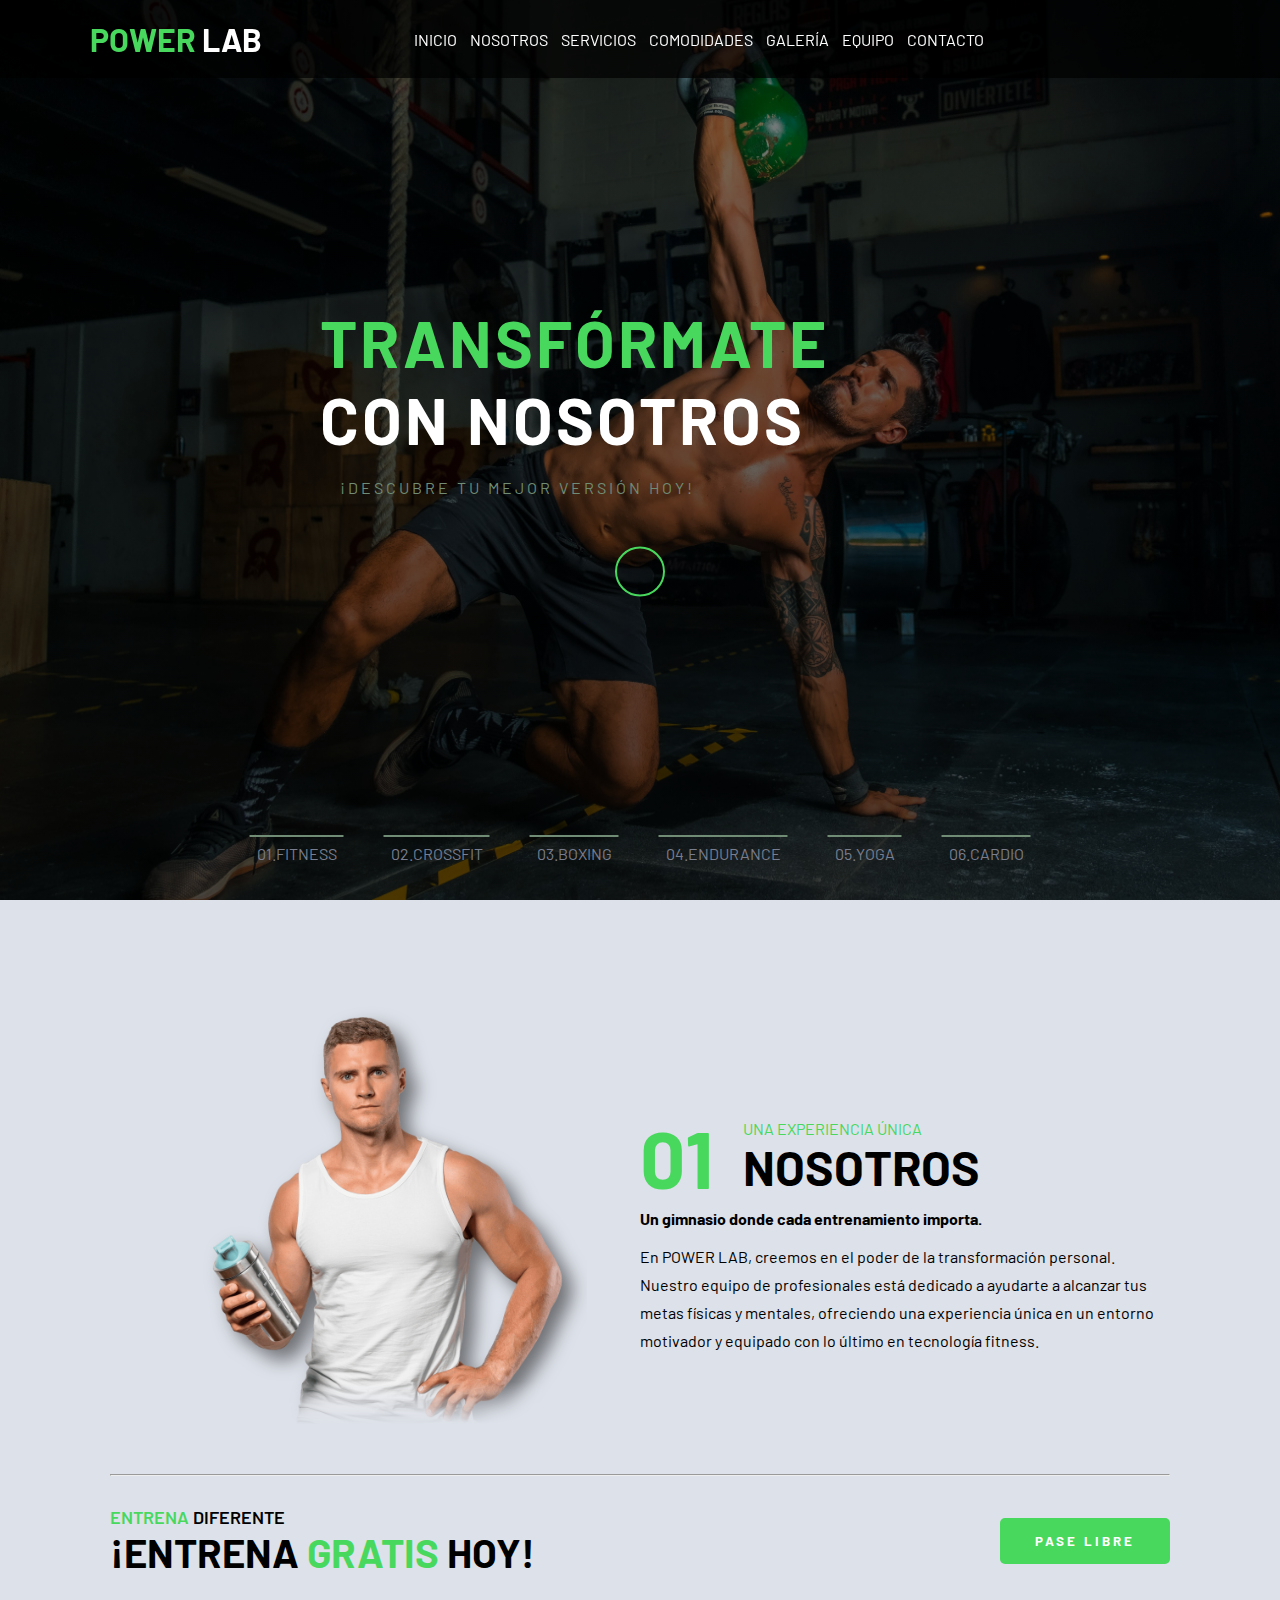
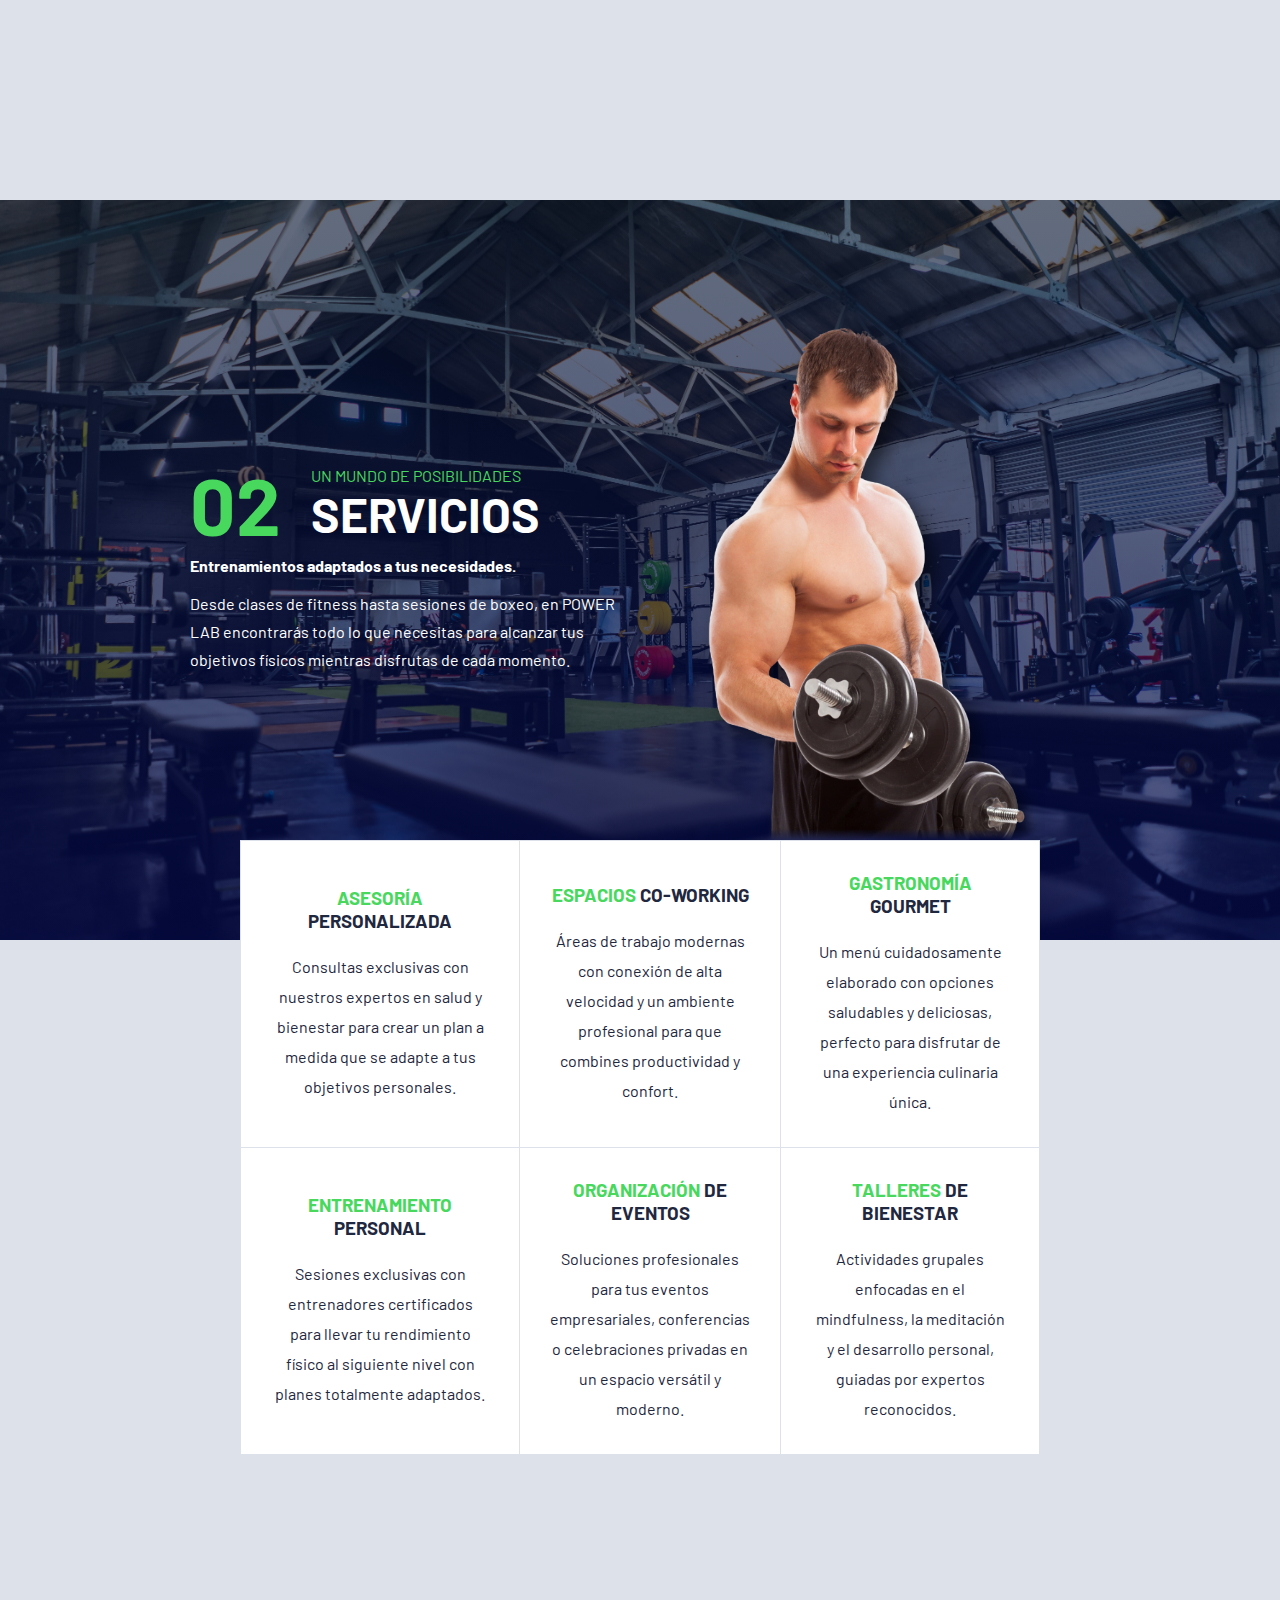
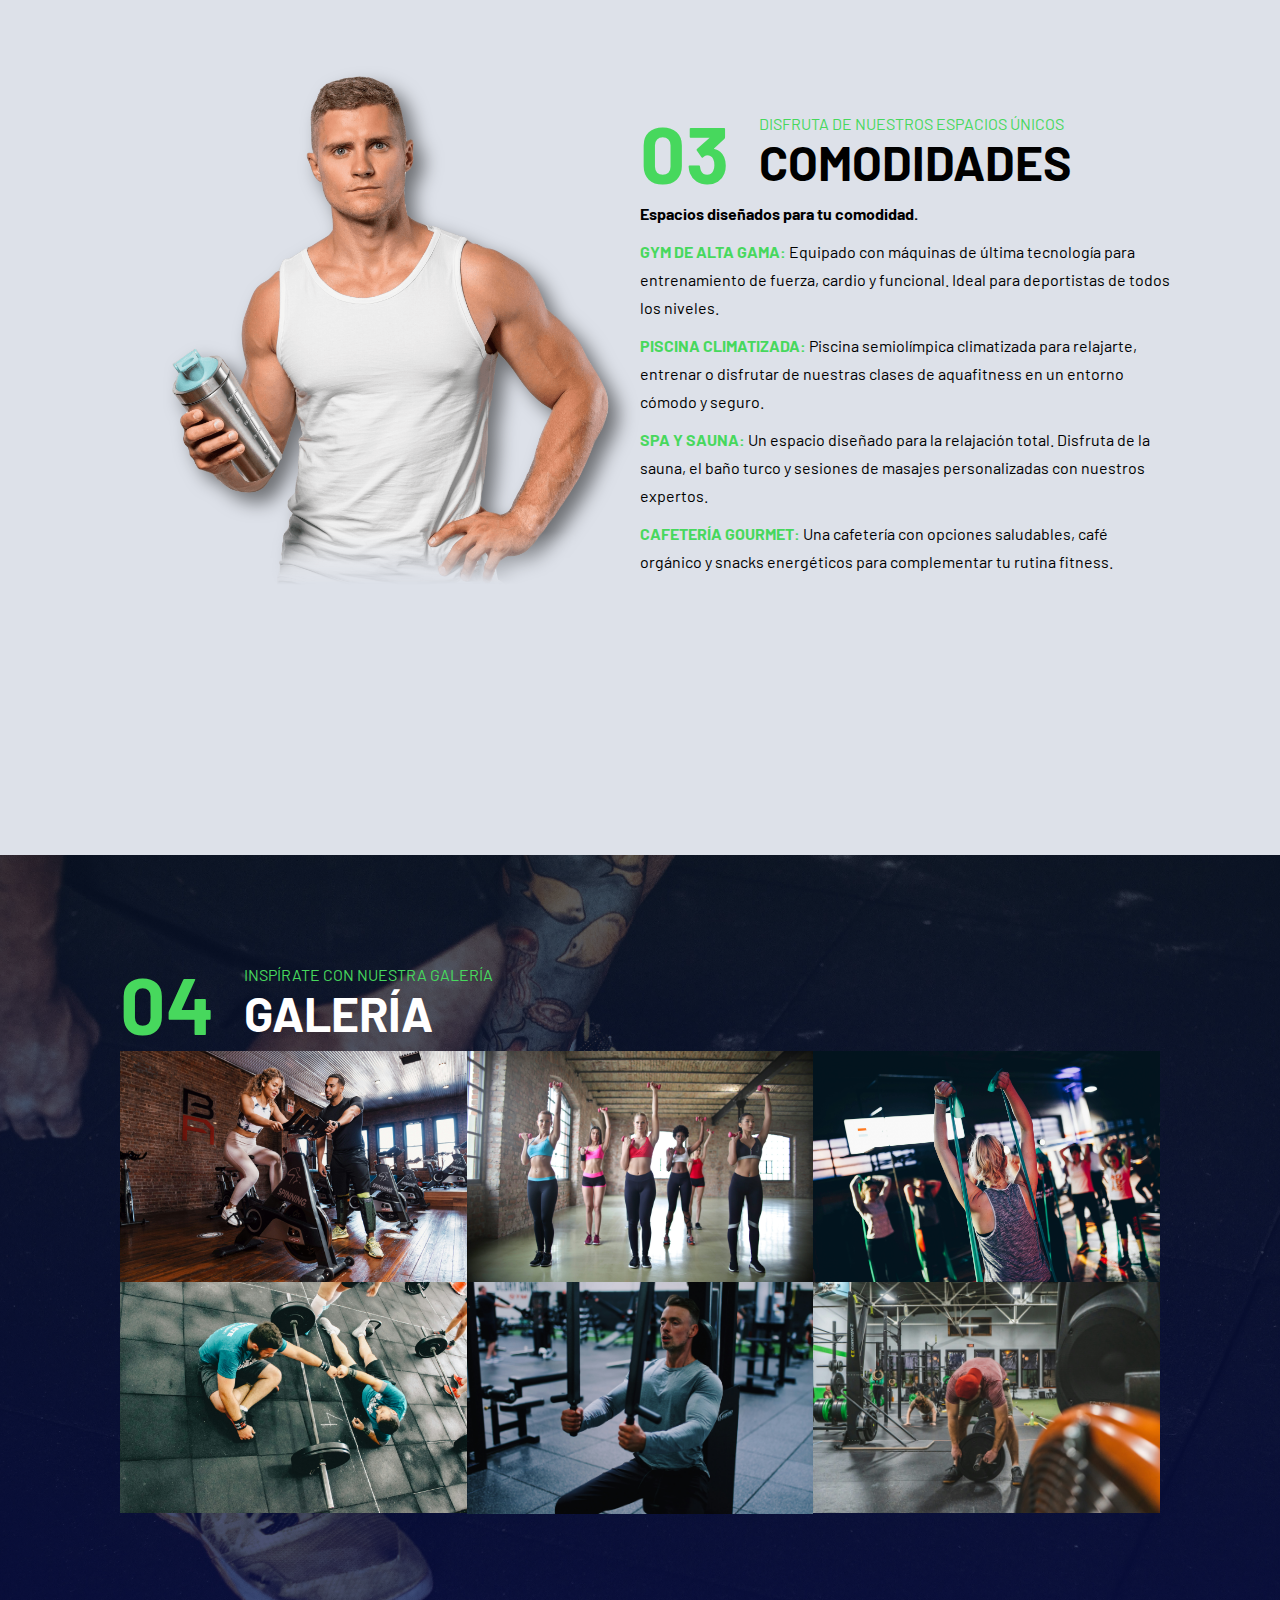
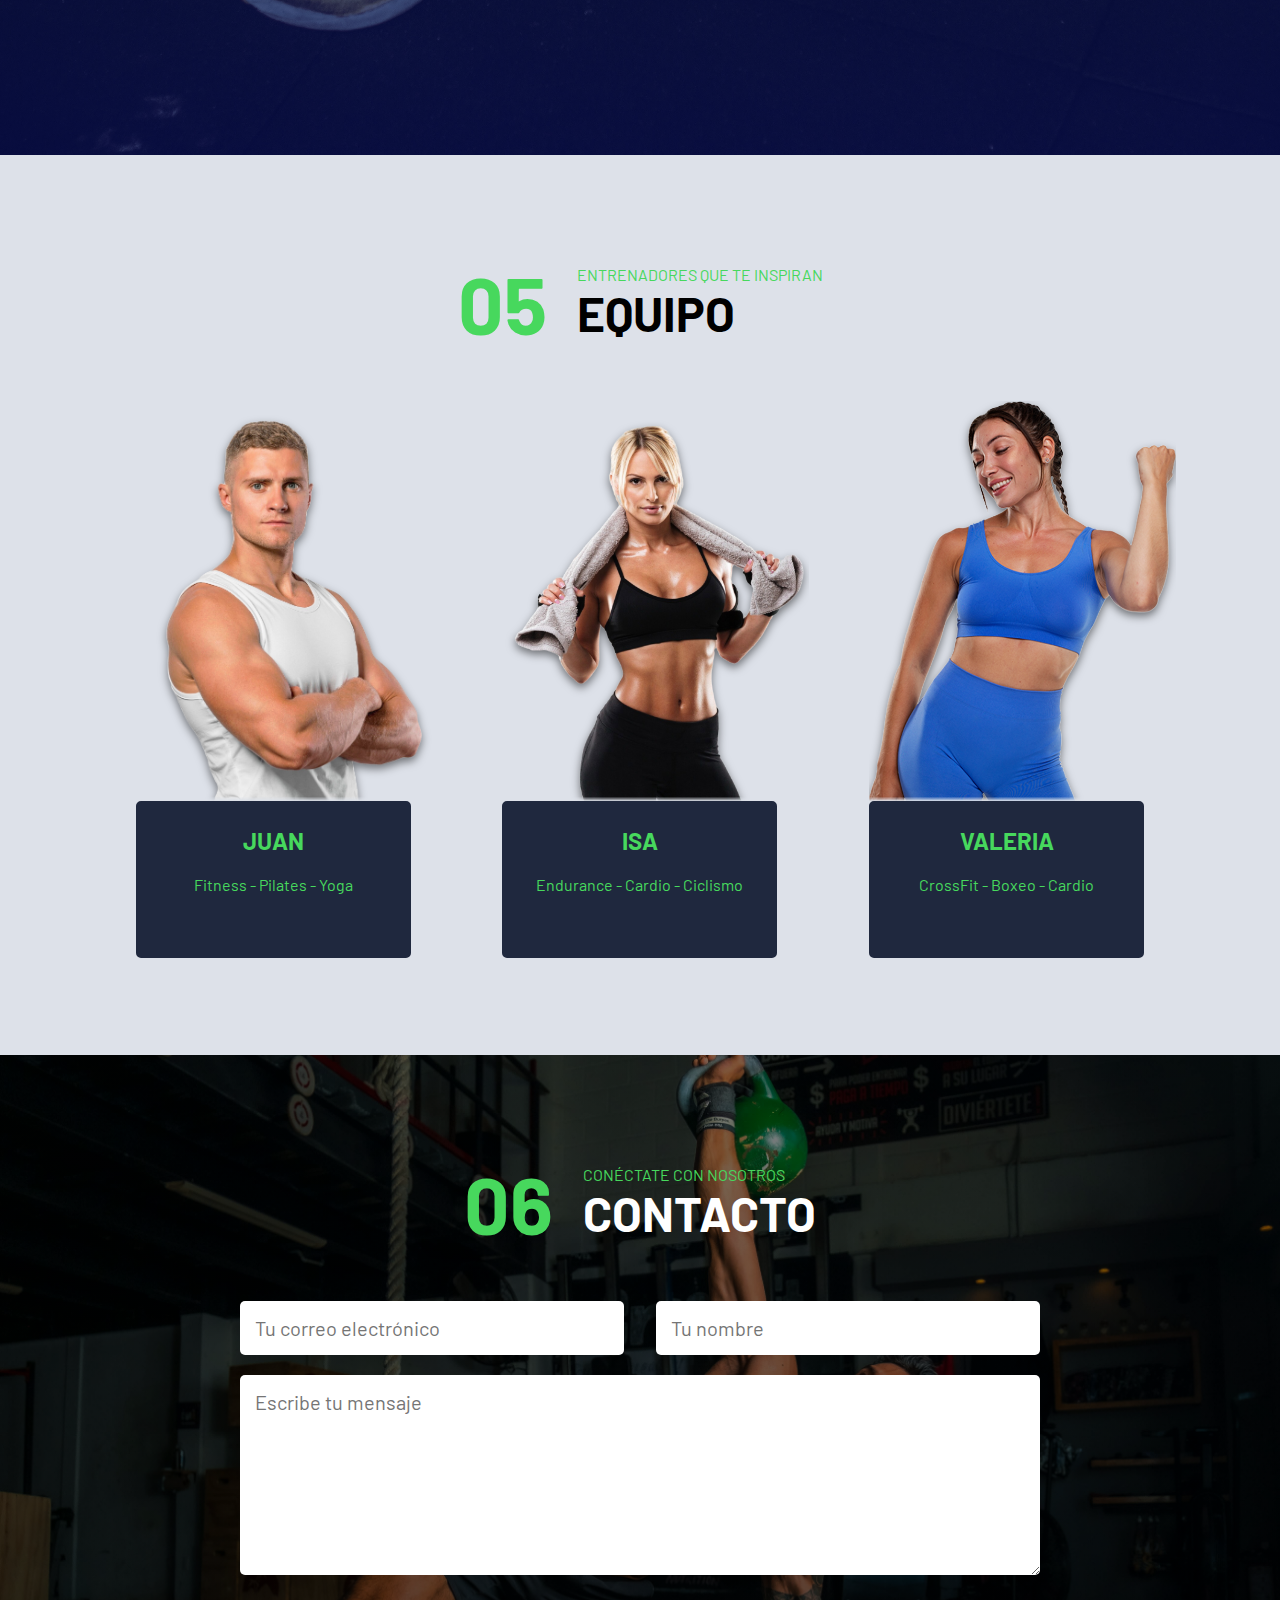
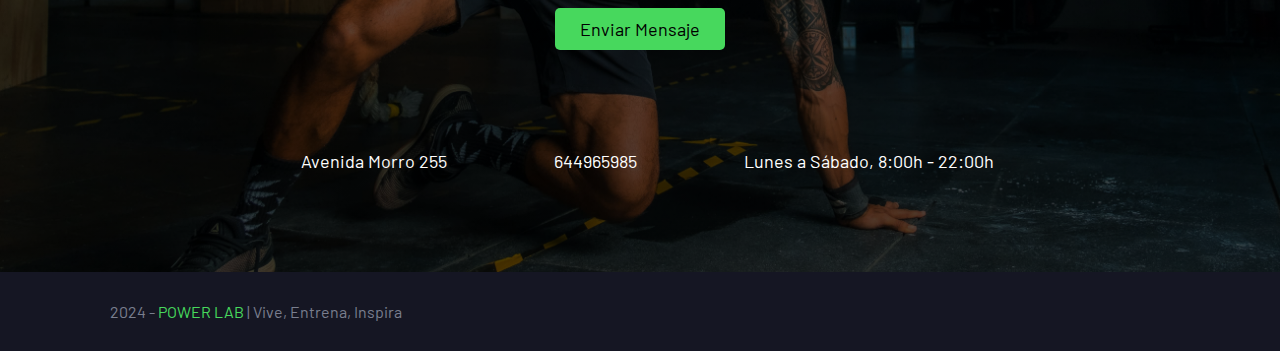
<file: index.html>
<!DOCTYPE html>
<html lang="es">
  <head>
    <meta charset="UTF-8" />
    <meta http-equiv="X-UA.Compatible" content="IE=edge" />
    <meta name="viewport" content="width=device-width, initial-scale=1.0" />
    <link
      rel="stylesheet"
      href="https://cdnjs.cloudflare.com/ajax/libs/font-awesome/6.7.1/css/all.min.css"
      integrity="sha512-5Hs3dF2AEPkpNAR7UiOHba+lRSJNeM2ECkwxUIxC1Q/FLycGTbNapWXB4tP889k5T5Ju8fs4b1P5z/iB4nMfSQ=="
      crossorigin="anonymous"
      referrerpolicy="no-referrer"
    />
    <link rel="stylesheet" href="styles.css" />
    <title>POWER LAB</title>
  </head>
  <body>
    <!-- MENU -->
    <div class="contenedor-header">
      <header>
        <h1><span class="txtVerde">POWER</span> LAB</h1>
        <nav id="nav">
          <a href="#inicio" onclick="seleccionar()">Inicio</a>
          <a href="#nosotros" onclick="seleccionar()">Nosotros</a>
          <a href="#servicios" onclick="seleccionar()">Servicios</a>
          <a href="#comodidades" onclick="seleccionar()">Comodidades</a>
          <a href="#galeria" onclick="seleccionar()">Galería</a>
          <a href="#equipo" onclick="seleccionar()">Equipo</a>
          <a href="#contacto" onclick="seleccionar()">Contacto</a>
        </nav>
        <div class="redes">
          <a href="https://www.facebook.com/" target="_blank"><i class="fa-brands fa-facebook-f"></i></a>
          <a href="https://x.com/" target="_blank"><i class="fa-brands fa-twitter"></i></a>
          <a href="https://www.instagram.com/" target="_blank"><i class="fa-brands fa-instagram"></i></a>
        </div>
        <div
          class="nav-responsive"
          id="icono-nav"
          onclick="mostrarOcultarMenu()"
        >
          <i class="fa-solid fa-bars"></i>
        </div>
      </header>
    </div>

    <!-- SECCION INICIO -->
    <section id="inicio" class="inicio">
      <div class="contenido-seccion">
        <div class="info">
          <h2><span class="txtVerde">TRANSFÓRMATE</span> CON NOSOTROS</h2>
          <p>¡Descubre tu mejor versión hoy!</p>
          <a href="#nosotros" class="btn-mas">
            <i class="fa-solid fa-circle-chevron-down"></i>
          </a>
        </div>
        <div class="opciones">
          <div class="opcion">01.FITNESS</div>
          <div class="opcion">02.CROSSFIT</div>
          <div class="opcion">03.BOXING</div>
          <div class="opcion">04.ENDURANCE</div>
          <div class="opcion">05.YOGA</div>
          <div class="opcion">06.CARDIO</div>
        </div>
      </div>
    </section>

    <!-- SECCION NOSOTROS -->
    <section id="nosotros" class="nosotros">
      <div class="fila">
        <div class="col">
          <img src="img/nosotros.png" alt="Nosotros" />
        </div>
        <div class="col">
          <div class="contenedor-titulo">
            <div class="numero">01</div>
            <div class="info">
              <span class="frase">UNA EXPERIENCIA ÚNICA</span>
              <h2>NOSOTROS</h2>
            </div>
          </div>
          <p class="p-especial">
            Un gimnasio donde cada entrenamiento importa.
          </p>
          <p>
            En POWER LAB, creemos en el poder de la transformación personal.
            Nuestro equipo de profesionales está dedicado a ayudarte a alcanzar
            tus metas físicas y mentales, ofreciendo una experiencia única en un
            entorno motivador y equipado con lo último en tecnología fitness.
          </p>
        </div>
      </div>
      <hr />
      <div class="fila-nosotros">
        <div class="col1">
          <span class="frase">
            <span class="txtVerde">ENTRENA </span>DIFERENTE
          </span>
          <h2>¡ENTRENA <span class="txtVerde">GRATIS </span>HOY!</h2>
        </div>
        <div class="col2">
          <button>PASE LIBRE</button>
        </div>
      </div>
    </section>

    <!-- SECCION SERVICIOS -->
    <section id="servicios" class="servicios">
      <div class="contenido-servicios">
        <div class="fila">
          <div class="col">
            <div class="contenedor-titulo">
              <div class="numero">02</div>
              <div class="info">
                <span class="frase">UN MUNDO DE POSIBILIDADES</span>
                <h2>SERVICIOS</h2>
              </div>
            </div>
            <p class="p-especial">
              Entrenamientos adaptados a tus necesidades.
            </p>
            <p>
              Desde clases de fitness hasta sesiones de boxeo, en POWER LAB
              encontrarás todo lo que necesitas para alcanzar tus objetivos
              físicos mientras disfrutas de cada momento.
            </p>
          </div>
          <div class="col">
            <img src="img/servicios.png" alt="" />
          </div>
        </div>
      </div>
      <div class="info-servicios">
        <table>
          <tr>
            <td>
              <i class="fa-solid fa-user-tie"></i>
              <h3><span class="txtVerde">Asesoría </span>Personalizada</h3>
              <p>
                Consultas exclusivas con nuestros expertos en salud y bienestar para crear un plan a medida que se adapte a tus objetivos personales.
              </p>
            </td>
            <td>
              <i class="fa-solid fa-chair"></i>
              <h3><span class="txtVerde">Espacios </span>Co-Working</h3>
              <p>
                Áreas de trabajo modernas con conexión de alta velocidad y un ambiente profesional para que combines productividad y confort.
              </p>
            </td>
            <td>
              <i class="fa-solid fa-utensils"></i>
              <h3><span class="txtVerde">Gastronomía </span>Gourmet</h3>
              <p>
                Un menú cuidadosamente elaborado con opciones saludables y deliciosas, perfecto para disfrutar de una experiencia culinaria única.
              </p>
            </td>
          </tr>
          <tr>
            <td>
              <i class="fa-solid fa-dumbbell"></i>
              <h3><span class="txtVerde">Entrenamiento </span>Personal</h3>
              <p>
                Sesiones exclusivas con entrenadores certificados para llevar tu rendimiento físico al siguiente nivel con planes totalmente adaptados.
              </p>
            </td>
            <td>
              <i class="fa-solid fa-calendar-check"></i>
              <h3><span class="txtVerde">Organización </span>de Eventos</h3>
              <p>
                Soluciones profesionales para tus eventos empresariales, conferencias o celebraciones privadas en un espacio versátil y moderno.
              </p>
            </td>
            <td>
              <i class="fa-solid fa-leaf"></i>
              <h3><span class="txtVerde">Talleres </span>de Bienestar</h3>
              <p>
                Actividades grupales enfocadas en el mindfulness, la meditación y el desarrollo personal, guiadas por expertos reconocidos.
              </p>
            </td>
          </tr>
        </table>
      </div>
    </section>

    <!-- SECCION COMODIDADES -->
    <section id="comodidades" class="comodidades">
      <div class="fila">
        <div class="col">
          <img src="img/nosotros.png" alt="" />
        </div>
        <div class="col">
          <div class="contenedor-titulo">
            <div class="numero">03</div>
            <div class="info">
              <span class="frase">DISFRUTA DE NUESTROS ESPACIOS ÚNICOS</span>
              <h2>COMODIDADES</h2>
            </div>
          </div>
          <p class="p-especial">Espacios diseñados para tu comodidad.</p>
          <ul>
            <li>
              <span>GYM DE ALTA GAMA:</span> Equipado con máquinas de última
              tecnología para entrenamiento de fuerza, cardio y funcional. Ideal
              para deportistas de todos los niveles.
            </li>
            <li>
              <span>PISCINA CLIMATIZADA:</span> Piscina semiolímpica climatizada
              para relajarte, entrenar o disfrutar de nuestras clases de
              aquafitness en un entorno cómodo y seguro.
            </li>
            <li>
              <span>SPA Y SAUNA:</span> Un espacio diseñado para la relajación
              total. Disfruta de la sauna, el baño turco y sesiones de masajes
              personalizadas con nuestros expertos.
            </li>
            <li>
              <span>CAFETERÍA GOURMET:</span> Una cafetería con opciones
              saludables, café orgánico y snacks energéticos para complementar
              tu rutina fitness.
            </li>
          </ul>
        </div>
      </div>
    </section>

    <!-- SECCION GALERIA -->
    <section id="galeria" class="galeria">
      <div class="contenido-seccion">
        <div class="contenedor-titulo">
          <div class="numero">04</div>
          <div class="info">
            <span class="frase">INSPÍRATE CON NUESTRA GALERÍA</span>
            <h2>GALERÍA</h2>
          </div>
        </div>
        <div class="fila">
          <div class="col">
            <img src="img/g1.jpg" alt="" />
          </div>
          <div class="col">
            <img src="img/g2.jpg" alt="" />
          </div>
          <div class="col">
            <img src="img/g3.jpg" alt="" />
          </div>
        </div>
        <div class="fila">
          <div class="col">
            <img src="img/g4.jpg" alt="" />
          </div>
          <div class="col">
            <img src="img/g5.jpg" alt="" />
          </div>
          <div class="col">
            <img src="img/g6.jpg" alt="" />
          </div>
        </div>
      </div>
    </section>

    <!-- SECCION EQUIPO -->
    <section id="equipo" class="equipo">
      <div class="contendio-seccion">
        <div class="contenedor-titulo">
          <div class="numero">05</div>
          <div class="info">
            <span class="frase">ENTRENADORES QUE TE INSPIRAN</span>
            <h2>EQUIPO</h2>
          </div>
        </div>
        <div class="fila">
          <div class="col">
            <img src="img/e1.png" alt="" />
            <div class="info">
              <h2>JUAN</h2>
              <p>Fitness - Pilates - Yoga</p>
              <a href="https://www.facebook.com/" target="_blank"><i class="fa-brands fa-facebook-f"></i></a>
              <a href="https://x.com/" target="_blank"><i class="fa-brands fa-twitter"></i></a>
              <a href="https://www.instagram.com/" target="_blank"><i class="fa-brands fa-instagram"></i></a>
            </div>
          </div>
          <div class="col">
            <img src="img/e3.png" alt="" />
            <div class="info">
              <h2>ISA</h2>
              <p>Endurance - Cardio - Ciclismo</p>
              <a href="https://www.facebook.com/" target="_blank"><i class="fa-brands fa-facebook-f"></i></a>
              <a href="https://x.com/" target="_blank"><i class="fa-brands fa-twitter"></i></a>
              <a href="https://www.instagram.com/" target="_blank"><i class="fa-brands fa-instagram"></i></a>
            </div>
          </div>
          <div class="col">
            <img src="img/e2.png" alt="" />
            <div class="info">
              <h2>VALERIA</h2>
              <p>CrossFit - Boxeo - Cardio</p>
              <a href="https://www.facebook.com/" target="_blank"><i class="fa-brands fa-facebook-f"></i></a>
              <a href="https://x.com/" target="_blank"><i class="fa-brands fa-twitter"></i></a>
              <a href="https://www.instagram.com/" target="_blank"><i class="fa-brands fa-instagram"></i></a>
            </div>
          </div>
        </div>
      </div>
    </section>

    <!-- SECCION CONTACNTO -->
    <section id="contacto" class="contacto">
      <div class="contenido-seccion">
        <div class="contenedor-titulo">
          <div class="numero">06</div>
          <div class="info">
            <span class="frase">CONÉCTATE CON NOSOTROS</span>
            <h2>CONTACTO</h2>
          </div>
        </div>
        <div class="fila">
          <div class="col">
            <input type="email" placeholder="Tu correo electrónico" required />
          </div>
          <div class="col">
            <input type="text" placeholder="Tu nombre" required />
          </div>
        </div>
        <div class="mensaje">
          <textarea
            name=""
            id=""
            cols="30"
            rows="10"
            placeholder="Escribe tu mensaje"
            required
          ></textarea>
          <input id="submit" type="submit" value="Enviar Mensaje" />
        </div>
        <div class="fila-datos">
          <div class="col">
            <i class="fa-solid fa-location-dot"></i> Avenida Morro 255
          </div>
          <div class="col"><i class="fa-solid fa-phone"></i> 644965985</div>
          <div class="col">
            <i class="fa-regular fa-clock"></i> Lunes a Sábado, 8:00h - 22:00h
          </div>
        </div>
      </div>
    </section>

    <footer>
      <div class="info">
        <p>
          2024 - <span class="txtVerde">POWER LAB</span> | Vive, Entrena,
          Inspira
        </p>
        <div class="redes">
          <a href="https://www.facebook.com/" target="_blank"><i class="fa-brands fa-facebook-f"></i></a>
          <a href="https://x.com/" target="_blank"><i class="fa-brands fa-twitter"></i></a>
          <a href="https://www.instagram.com/" target="_blank"><i class="fa-brands fa-instagram"></i></a>
          <a href="https://www.youtube.com/" target="_blank"><i class="fa-brands fa-youtube"></i></a>
        </div>
      </div>
    </footer>

    <script src="app.js"></script>
  </body>
</html>
</file>
<file: styles.css>
@import url("https://fonts.googleapis.com/css2?family=Barlow:ital,wght@0,100;0,200;0,300;0,400;0,500;0,600;0,700;0,800;0,900;1,100;1,200;1,300;1,400;1,500;1,600;1,700;1,800;1,900&display=swap");

* {
  margin: 0;
  padding: 0;
  box-sizing: border-box;
  font-family: "Barlow";
}

html {
  scroll-behavior: smooth;
}

body {
  background-color: #dde1e9;
}

/* seccion menu */
.contenedor-header {
  width: 100%;
  position: fixed;
  border-bottom: 1 px solid #2e4f32;
  background-color: rgba(0, 0, 0, 0.7);
  z-index: 99;
  padding: 0 20px;
}

.contenedor-header header {
  max-width: 1100px;
  margin: auto;
  display: flex;
  justify-content: space-between;
  align-items: center;
  padding: 20px 0;
  color: #fff;
}

.txtVerde {
  color: #47d85d;
}

.contenedor-header header nav a {
  display: inline-block;
  text-decoration: none;
  color: #fff;
  padding: 5px;
  text-transform: uppercase;
  transition: all 0.5s ease;
}

.contenedor-header header nav a:hover {
  color: #47d85d;
}

.contenedor-header header .redes a {
  text-decoration: none;
  color: #fff;
  display: inline-block;
  padding: 5px 8px;
  transition: all 0.5s ease;
}

.contenedor-header header .redes a:hover {
  color: #47d85d;
  transform: scale(1.2);
}

.nav-responsive {
  font-size: 25px;
}

/* seccion inicio */
.inicio {
  height: 100vh;
  background: linear-gradient(rgba(0, 1, 3, 0.5), rgba(0, 0, 0, 0.7)),
    url(img/fondo.jpg);
  background-size: cover;
  background-position: center center;
  color: #fff;
  position: relative;
}

.inicio .contenido-seccion {
  max-width: 1100px;
  margin: auto;
}

.inicio .info {
  width: fit-content;
  margin: auto;
  position: absolute;
  top: 50%;
  left: 50%;
  transform: translate(-50%, -50%);
}

.inicio .info h2 {
  font-size: 4rem;
  letter-spacing: 3px;
}

.inicio .info p {
  margin: 20px;
  color: #708c75;
  font-size: 16px;
  letter-spacing: 3px;
  text-transform: uppercase;
}

.inicio .info .btn-mas {
  width: 50px;
  margin: auto;
  height: 50px;
  border: 2px solid #47d85d;
  display: flex;
  justify-content: center;
  align-items: center;
  border-radius: 50%;
  color: #47d85d;
  margin-top: 50px;
  text-decoration: none;
  transition: all 0.5s ease;
}

.inicio .info .btn-mas:hover {
  transform: scale(1.2);
}

.opciones {
  position: absolute;
  display: flex;
  justify-content: space-between;
  bottom: 30px;
  left: 50%;
  transform: translateX(-50%);
}

.opciones .opcion {
  border-top: 2px solid #708c75;
  padding: 7px;
  color: #797e8e;
  margin: 0 20px;
}

/* seccion nosotros */
.nosotros {
  max-width: 1100px;
  margin: auto;
  height: 100vh;
  background-color: #dde1e9;
  padding: 100px 20px;
}

.nosotros .fila {
  display: flex;
  align-items: center;
}

.nosotros .fila .col {
  width: 50%;
}

.nosotros .fila .col img {
  width: 80%;
  display: block;
  margin: auto;
  margin-bottom: 50px;
  filter: drop-shadow(10px 10px 9px rgba(0, 0, 0, 0.5));
  mask-image: linear-gradient(
    to bottom,
    rgba(0, 0, 0, 1) 90%,
    rgba(0, 0, 0, 0) 100%
  );
}

.nosotros .fila .col .contenedor-titulo {
  display: flex;
  align-items: center;
}

.nosotros .fila .col .contenedor-titulo .numero {
  color: #47d85d;
  font-weight: bold;
  display: block;
  font-size: 5rem;
}

.nosotros .fila .col .contenedor-titulo .info {
  margin-left: 30px;
}

.nosotros .fila .col .contenedor-titulo .info .frase {
  color: #47d85d;
}

.nosotros .fila .col .contenedor-titulo .info h2 {
  font-size: 3rem;
}

.nosotros .fila .col p {
  margin-bottom: 10px;
  line-height: 28px;
}

.nosotros .fila .col .p-especial {
  font-weight: bold;
}

.nosotros hr {
  margin-bottom: 30px;
}

.nosotros .fila-nosotros {
  display: flex;
  justify-content: space-between;
  align-items: center;
}

.nosotros .fila-nosotros .frase {
  font-size: 18px;
  font-weight: 600;
}

.nosotros .fila-nosotros h2 {
  font-size: 2.5rem;
}

.nosotros .fila-nosotros button {
  background-color: #47d85d;
  border: none;
  color: #fff;
  padding: 15px 35px;
  letter-spacing: 3px;
  font-weight: bold;
  border-radius: 5px;
  cursor: pointer;
  transition: all 0.5s ease;
}

.nosotros .fila-nosotros button:hover {
  transform: scale(1.1);
}

/* seccion servicios */
.servicios {
  color: #fff;
  position: relative;
}

.servicios .contenido-servicios {
  background: linear-gradient(rgba(0, 14, 41, 0.6), rgba(0, 7, 78, 0.7)),
    url(img/fondo-servicios.jpg);
  background-size: cover;
  background-position: center center;
  margin: auto;
  padding: 0 20px;
}

.servicios .contenido-servicios .fila {
  display: flex;
  align-items: center;
  max-width: 1100px;
  margin: auto;
  padding: 100px;
}

.servicios .contenido-servicios .fila .col {
  width: 50%;
}

.servicios .contenido-servicios .fila .col img {
  display: block;
  width: 80%;
  margin: auto;
  filter: drop-shadow(10px 10px 9px rgba(0, 0, 0, 0.5));
  mask-image: linear-gradient(
    to bottom,
    rgba(0, 0, 0, 1) 98%,
    rgba(0, 0, 0, 0) 100%
  );
}

.servicios .fila .col .contenedor-titulo {
  display: flex;
  align-items: center;
}

.servicios .fila .col .contenedor-titulo .numero {
  color: #47d85d;
  font-weight: bold;
  display: block;
  font-size: 5rem;
}

.servicios .fila .col .contenedor-titulo .info {
  margin-left: 30px;
}

.servicios .fila .col .contenedor-titulo .info .frase {
  color: #47d85d;
}

.servicios .fila .col .contenedor-titulo .info h2 {
  font-size: 3rem;
}

.servicios .fila .col p {
  margin-bottom: 10px;
  line-height: 28px;
}

.servicios .fila .col .p-especial {
  font-weight: bold;
}

.servicios .info-servicios {
  max-width: 800px;
  margin: auto;
}

.servicios .info-servicios table {
  text-align: center;
  background: #fff;
  color: #1f283e;
  border-collapse: collapse;
  position: relative;
  bottom: 100px;
}

.servicios .info-servicios table td {
  padding: 30px;
  border: 1px solid #dde1e9;
}

.servicios .info-servicios table td i {
  color: #47d85d;
  font-size: 2.5rem;
  margin-bottom: 20px;
}

.servicios .info-servicios h3 {
  margin-bottom: 20px;
  text-transform: uppercase;
}

.servicios .info-servicios p {
  line-height: 30px;
}

/* seccion comodidades */
.comodidades {
  max-width: 1100px;
  height: 100vh;
  margin: auto;
  background-color: #dde1e9;
  padding: 100px 20px;
}

.comodidades .fila {
  display: flex;
  align-items: center;
}

.comodidades .fila .col {
  width: 50%;
}

.comodidades .fila .col img {
  width: 100%;
  display: block;
  margin: auto;
  margin-bottom: 50px;
  filter: drop-shadow(10px 10px 9px rgba(0, 0, 0, 0.5));
  mask-image: linear-gradient(
    to bottom,
    rgba(0, 0, 0, 1) 90%,
    rgba(0, 0, 0, 0) 100%
  );
}

.comodidades .fila .col .contenedor-titulo {
  display: flex;
  align-items: center;
}

.comodidades .fila .col .contenedor-titulo .numero {
  color: #47d85d;
  font-weight: bold;
  display: block;
  font-size: 5rem;
}

.comodidades .fila .col .contenedor-titulo .info {
  margin-left: 30px;
}

.comodidades .fila .col .contenedor-titulo .info .frase {
  color: #47d85d;
}

.comodidades .fila .col .contenedor-titulo .info h2 {
  font-size: 3rem;
}

.comodidades .fila .col p {
  margin-bottom: 10px;
  line-height: 28px;
}

.comodidades .fila .col .p-especial {
  font-weight: bold;
}

.comodidades .fila .col li {
  margin-bottom: 10px;
  line-height: 28px;
  list-style: none;
}

.comodidades .fila .col li span {
  font-weight: bold;
  color: #47d85d;
}

/* seccion galeria */
.galeria {
  color: #fff;
  background: linear-gradient(rgba(0, 14, 41, 0.6), rgba(0, 7, 78, 0.7)),
    url(img/fondo-galeria.jpg);
  background-size: cover;
  background-position: center center;
  padding: 100px;
  height: 100vh;
}

.galeria .contenido-seccion {
  max-width: 1100px;
  margin: auto;
  padding: 0 20px;
}

.galeria .contenedor-titulo {
  display: flex;
  align-items: center;
}

.galeria .contenedor-titulo .numero {
  color: #47d85d;
  font-weight: bold;
  display: block;
  font-size: 5rem;
}

.galeria .contenedor-titulo .info {
  margin-left: 30px;
}

.galeria .contenedor-titulo .info .frase {
  color: #47d85d;
}

.galeria .contenedor-titulo .info h2 {
  font-size: 3rem;
}

.galeria .fila {
  display: flex;
  flex-wrap: wrap;
}

.galeria .fila .col {
  flex: 1 1 calc(33.333% - 15px);
  overflow: hidden;
}

.galeria .fila .col img {
  width: 100%;
  object-fit: cover;
  display: block;
}

/* seccion equipo */
.equipo {
  max-width: 1100px;
  height: 100vh;
  margin: auto;
  padding-top: 100px;
  background-color: #dde1e9;
}

.equipo .contenedor-titulo {
  display: flex;
  align-items: center;
  width: fit-content;
  margin: auto;
}

.equipo .contenedor-titulo .numero {
  color: #47d85d;
  font-weight: bold;
  display: block;
  font-size: 5rem;
}

.equipo .contenedor-titulo .info {
  margin-left: 30px;
}

.equipo .contenedor-titulo .info .frase {
  color: #47d85d;
}

.equipo .contenedor-titulo .info h2 {
  font-size: 3rem;
}

.equipo .fila {
  margin: 50px 0;
  display: flex;
  justify-content: space-around;
}

.equipo .fila .col {
  width: 25%;
}

.equipo .fila .col img {
  max-height: 400px;
  display: block;
  margin: auto;
  filter: drop-shadow(0 4px 4px rgba(0, 0, 0, 0.5));
  mask-image: linear-gradient(
    to bottom,
    rgba(0, 0, 0, 1) 98.9%,
    rgba(0, 0, 0, 0) 100%
  );
}

.equipo .fila .info {
  border: 5px solid #1f283e;
  text-align: center;
  border-radius: 5px;
  padding: 20px;
  background-color: #1f283e;
  color: #47d85d;
}

.equipo .fila .info p {
  margin: 20px 0;
}

.equipo .fila .info a {
  color: #fff;
  text-decoration: none;
  display: inline-block;
  margin: 0 20px;
  font-size: 20px;
  transition: all 0.5s ease;
}

.equipo .fila .info a:hover {
  color: #47d85d;
  transform: scale(1.2);
}

/* seccion contacto */
.contacto {
  color: #fff;
  background: linear-gradient(rgba(0, 1, 3, 0.5), rgba(0, 0, 0, 0.7)),
    url(img/fondo.jpg);
  background-size: cover;
  background-position: center center;
  padding: 100px 20px;
}

.contacto .contenido-seccion {
  max-width: 800px;
  margin: auto;
}

.contacto .contenedor-titulo {
  display: flex;
  align-items: center;
  width: fit-content;
  margin: auto;
}

.contacto .contenedor-titulo .numero {
  color: #47d85d;
  font-weight: bold;
  display: block;
  font-size: 5rem;
}

.contacto .contenedor-titulo .info {
  margin-left: 30px;
}

.contacto .contenedor-titulo .info .frase {
  color: #47d85d;
}

.contacto .contenedor-titulo .info h2 {
  font-size: 3rem;
}

.contacto .fila {
  display: flex;
  margin-top: 50px;
  justify-content: space-between;
}

.contacto .fila .col {
  width: 48%;
}

.contacto .fila input {
  width: 100%;
  padding: 15px;
  border: none;
  border-radius: 5px;
  font-size: 20px;
  outline: none;
}

.contacto textarea {
  width: 100%;
  padding: 15px;
  border: none;
  border-radius: 5px;
  font-size: 20px;
  outline: none;
  margin-top: 20px;
  height: 200px;
}

.contacto #submit {
  display: block;
  width: fit-content;
  margin: auto;
  margin-top: 30px;
  border: none;
  background-color: #47d85d;
  font-size: 18px;
  padding: 10px 25px;
  border-radius: 5px;
  cursor: pointer;
}

.contacto .fila-datos {
  display: flex;
  justify-content: space-around;
  margin-top: 100px;
  font-size: 18px;
  text-align: center;
}

.contacto i {
  color: #47d85d;
  display: inline-block;
  margin-right: 10px;
}

/* footer */
footer {
  background-color: #151623;
  padding: 30px 0;
}

footer .info {
  display: flex;
  max-width: 1100px;
  margin: auto;
  justify-content: space-between;
  padding: 0 20px;
}

footer .info p {
  color: #797e8e;
}

footer .info a {
  text-decoration: none;
  color: #797e8e;
  display: inline-block;
  margin: 0 15px;
  transition: all 0.5s ease;
}

footer .info a:hover {
  color: #47d85d;
  transform: scale(1.2);
}

.nav-responsive {
  display: none;
}
/* seccion responsive */
@media only screen and (max-width: 900px) {
  header nav {
    position: initial;
    display: none;
    transform: translate(0);
  }

  header .redes {
    display: none;
  }

  .nav-responsive {
    display: block;
  }

  nav.responsive {
    display: flex;
    flex-direction: column;
    justify-content: center;
    position: absolute;
    left: 0;
    top: 0;
    width: 100%;
    height: 100vh;
    background-color: #151623;
    z-index: 99;
  }

  nav.responsive a {
    display: block;
    width: fit-content;
    margin: 10px auto;
    font-size: 30px;
  }

  .inicio .opciones {
    display: none;
  }

  .nosotros .fila {
    display: block;
  }

  .nosotros .fila .col {
    width: 100%;
    margin: auto;
  }

  .nosotros .fila .col img {
    max-width: 200px;
    display: block;
    margin: auto;
  }

  .servicios .contenido-seccion .fila {
    display: block;
  }

  .servicios .contenido-seccion .fila .col {
    width: 100%;
  }

  .comodidades .fila {
    display: block;
  }

  .comodidades .fila .col {
    width: 100%;
  }

  .comodidades .fila .col img {
    max-width: 200px;
  }

  .equipo .fila {
    display: block;
  }

  .equipo .fila .col {
    width: 100%;
    margin-bottom: 20px;
  }

  .equipo .fila .col img {
    max-height: 200px;
  }

  .equipo .fila .info {
    max-width: 250px;
    margin: auto;
  }

  .contacto .fila {
    display: block;
  }

  .contacto .fila .col {
    width: 100%;
    margin-bottom: 20px;
  }

  .contacto .fila-datos {
    display: block;
  }

  .contacto .fila-datos .col {
    margin-bottom: 20px;
  }

  footer .info {
    display: block;
    text-align: center;
  }

  footer .info p {
    margin-bottom: 10px;
  }
}
</file>
